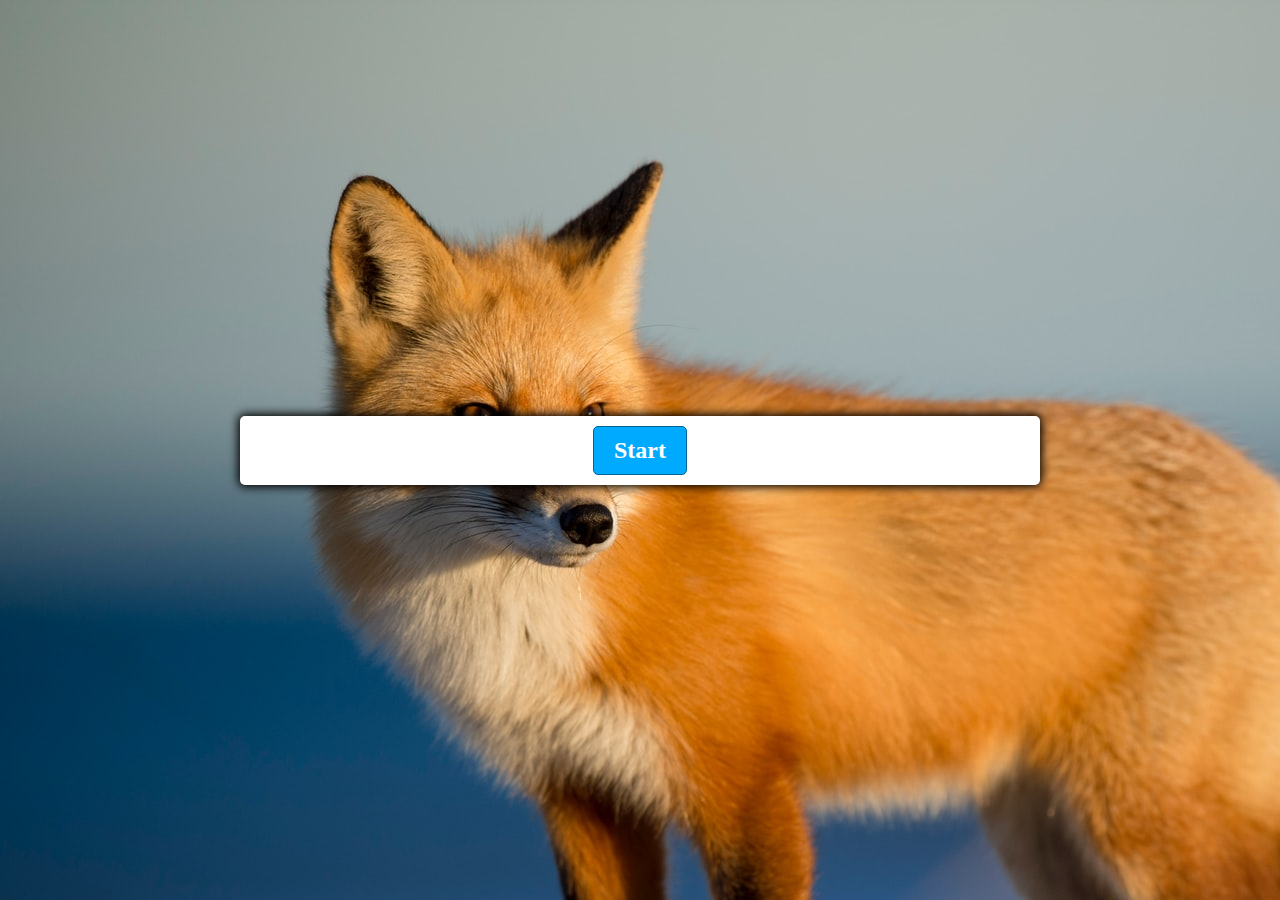
<file: projeto/html/Animais/animal.html>
<!DOCTYPE html>
<html lang="en">
<head>
  <meta charset="UTF-8">
  <meta name="viewport" content="width=device-width, initial-scale=1.0">
  <meta http-equiv="X-UA-Compatible" content="ie=edge">
  <link href="animal.css" rel="stylesheet">
  <script defer src="animal.js"></script>
  <title>Quiz sobre Animais </title>
</head>
<body>
  <div class="container">
    <div id="question-container" class="hide">
      <div id="question">Question</div>
      <div id="answer-buttons" class="btn-grid">
        <button class="btn">Answer 1</button>
        <button class="btn">Answer 2</button>
        <button class="btn">Answer 3</button>
        <button class="btn">Answer 4</button>
      </div>
    </div>
    <div class="controls">
      <button id="start-btn" class="start-btn btn">Start</button>
      <button id="next-btn" class="next-btn btn hide">Next</button>
    </div>
  </div>
</body>
</html>
</file>
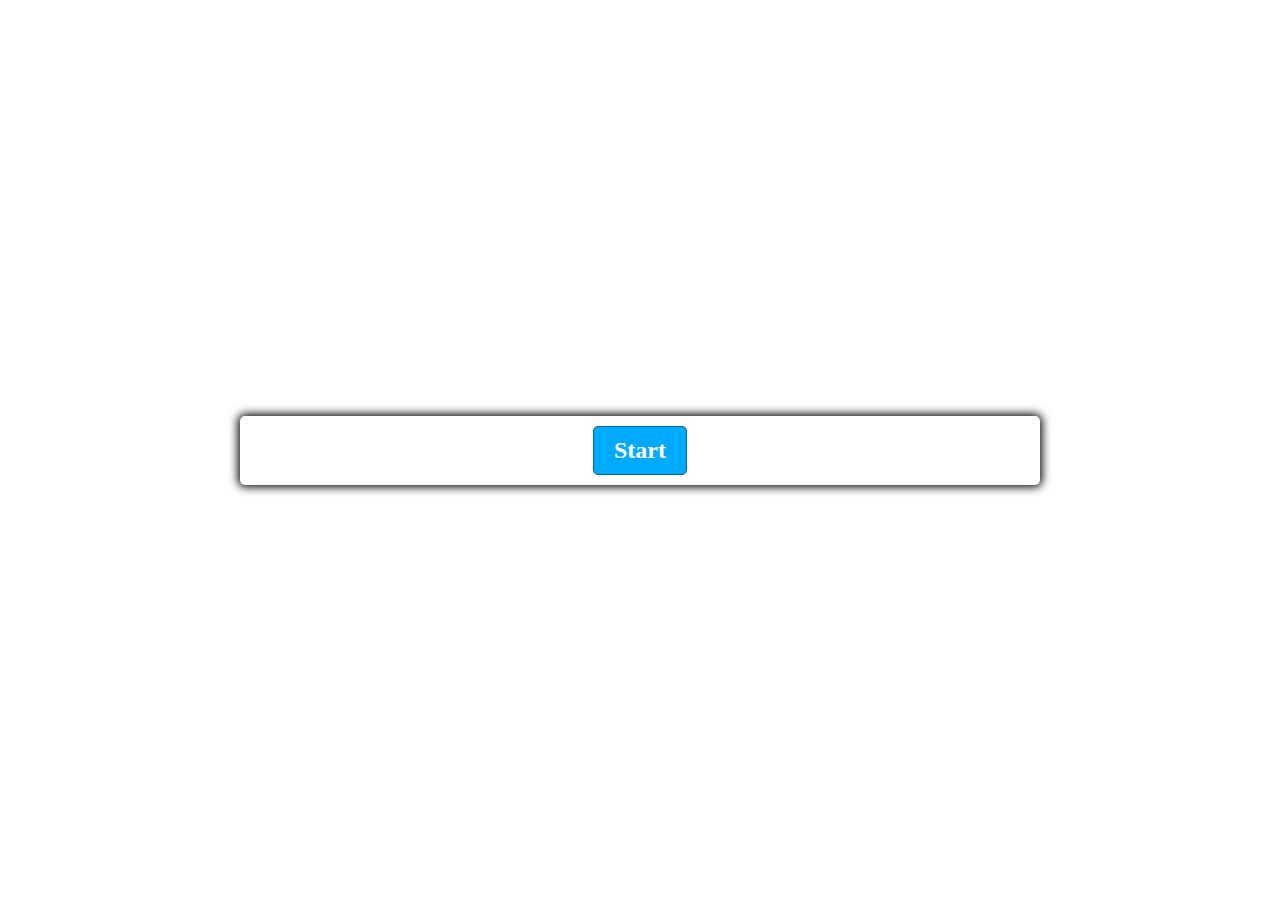
<file: projeto/html/Arte/arte.html>
<!DOCTYPE html>
<html lang="en">
<head>
  <meta charset="UTF-8">
  <meta name="viewport" content="width=device-width, initial-scale=1.0">
  <meta http-equiv="X-UA-Compatible" content="ie=edge">
  <link href="arte.css" rel="stylesheet">
  <script defer src="arte.js"></script>
  <title>Quiz sobre Arte </title>
</head>
<body>
  <div class="container">
    <div id="question-container" class="hide">
      <div id="question">Question</div>
      <div id="answer-buttons" class="btn-grid">
        <button class="btn">Answer 1</button>
        <button class="btn">Answer 2</button>
        <button class="btn">Answer 3</button>
        <button class="btn">Answer 4</button>
      </div>
    </div>
    <div class="controls">
      <button id="start-btn" class="start-btn btn">Start</button>
      <button id="next-btn" class="next-btn btn hide">Next</button>
    </div>
  </div>
</body>
</html>
</file>
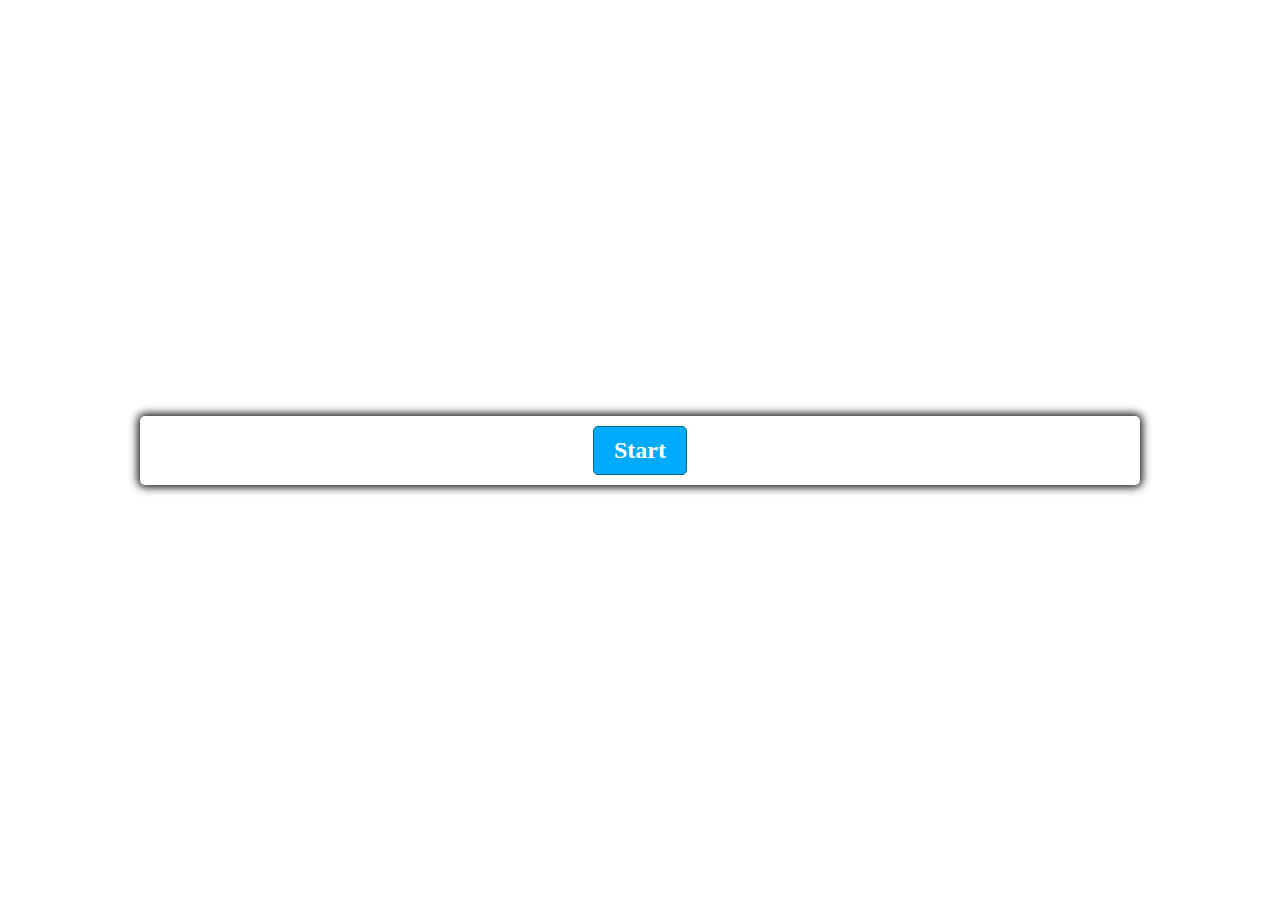
<file: projeto/html/Conhecimentos-gerais/conhec.html>
<!DOCTYPE html>
<html lang="en">
<head>
  <meta charset="UTF-8">
  <meta name="viewport" content="width=device-width, initial-scale=1.0">
  <meta http-equiv="X-UA-Compatible" content="ie=edge">
  <link href="conhec.css" rel="stylesheet">
  <script defer src="conhec.js"></script>
  <title>Quiz sobre Conhecimentos Gerais</title>
</head>
<body>
  <div class="container">
    <div id="question-container" class="hide">
      <div id="question">Question</div>
      <div id="answer-buttons" class="btn-grid">
        <button class="btn">Answer 1</button>
        <button class="btn">Answer 2</button>
        <button class="btn">Answer 3</button>
        <button class="btn">Answer 4</button>
      </div>
    </div>
    <div class="controls">
      <button id="start-btn" class="start-btn btn">Start</button>
      <button id="next-btn" class="next-btn btn hide">Next</button>
    </div>
  </div>
</body>
</html>
</file>
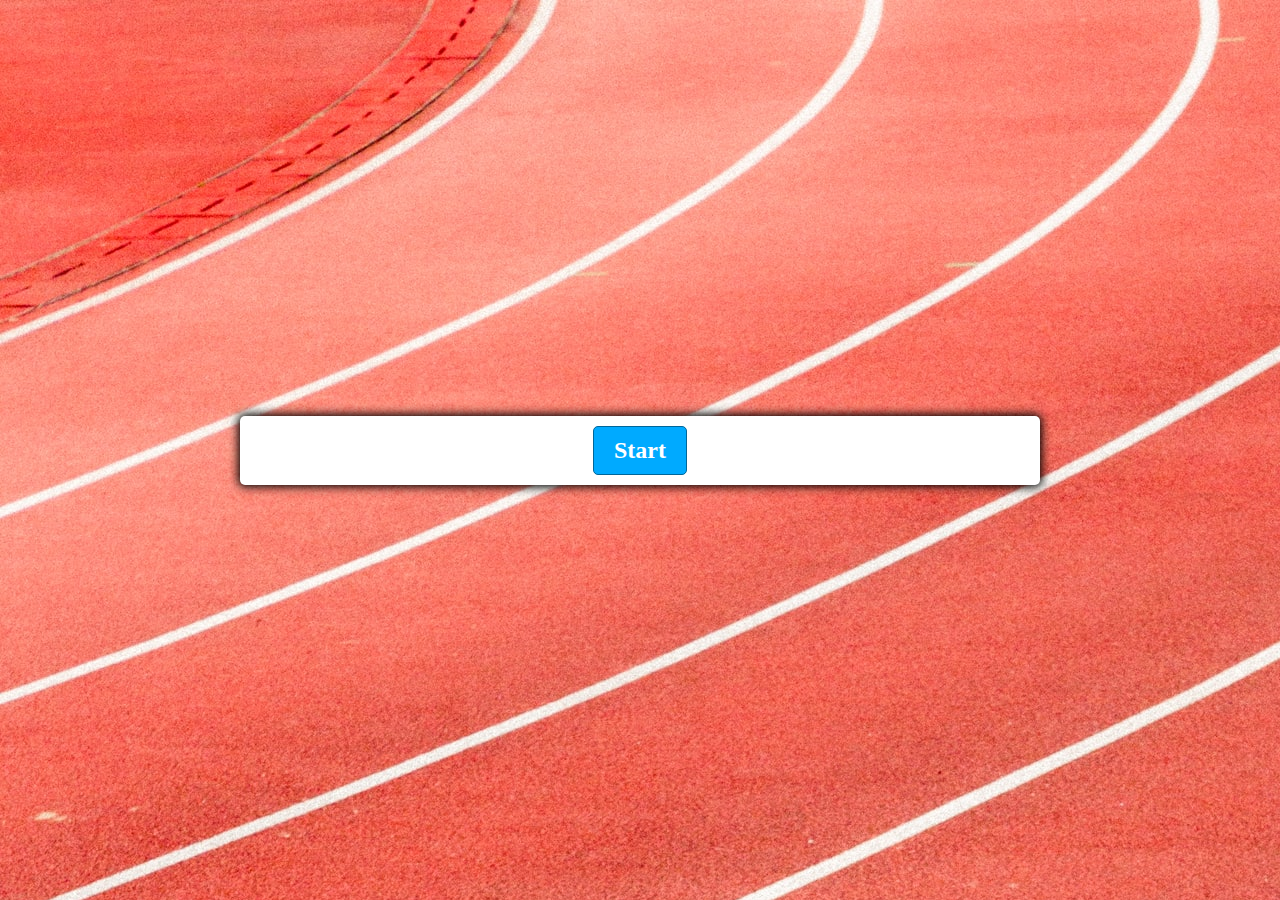
<file: projeto/html/Esportes/esp.html>
<!DOCTYPE html>
<html lang="en">
<head>
  <meta charset="UTF-8">
  <meta name="viewport" content="width=device-width, initial-scale=1.0">
  <meta http-equiv="X-UA-Compatible" content="ie=edge">
  <link href="esp.css" rel="stylesheet">
  <script defer src="esp.js"></script>
  <title>Quiz sobre Esportes </title>
</head>
<body>
  <div class="container">
    <div id="question-container" class="hide">
      <div id="question">Question</div>
      <div id="answer-buttons" class="btn-grid">
        <button class="btn">Answer 1</button>
        <button class="btn">Answer 2</button>
        <button class="btn">Answer 3</button>
        <button class="btn">Answer 4</button>
      </div>
    </div>
    <div class="controls">
      <button id="start-btn" class="start-btn btn">Start</button>
      <button id="next-btn" class="next-btn btn hide">Next</button>
    </div>
  </div>
</body>
</html>
</file>
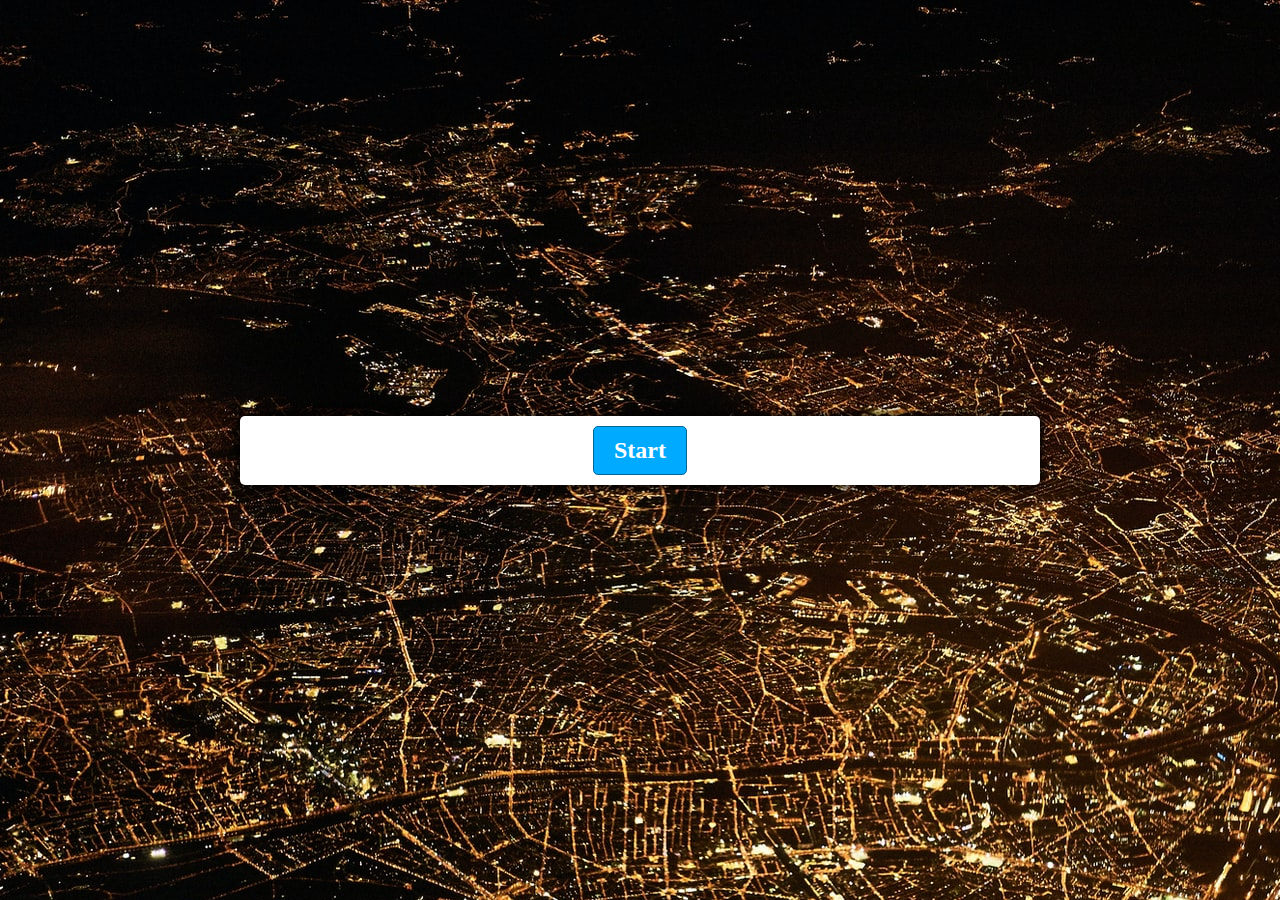
<file: projeto/html/Geografia/geo.html>
<!DOCTYPE html>
<html lang="en">
<head>
  <meta charset="UTF-8">
  <meta name="viewport" content="width=device-width, initial-scale=1.0">
  <meta http-equiv="X-UA-Compatible" content="ie=edge">
  <link href="geo.css" rel="stylesheet">
  <script defer src="geo.js"></script>
  <title>Quiz sobre Geografia </title>
</head>
<body>
  <div class="container">
    <div id="question-container" class="hide">
      <div id="question">Question</div>
      <div id="answer-buttons" class="btn-grid">
        <button class="btn">Answer 1</button>
        <button class="btn">Answer 2</button>
        <button class="btn">Answer 3</button>
        <button class="btn">Answer 4</button>
      </div>
    </div>
    <div class="controls">
      <button id="start-btn" class="start-btn btn">Start</button>
      <button id="next-btn" class="next-btn btn hide">Next</button>
    </div>
  </div>
</body>
</html>
</file>
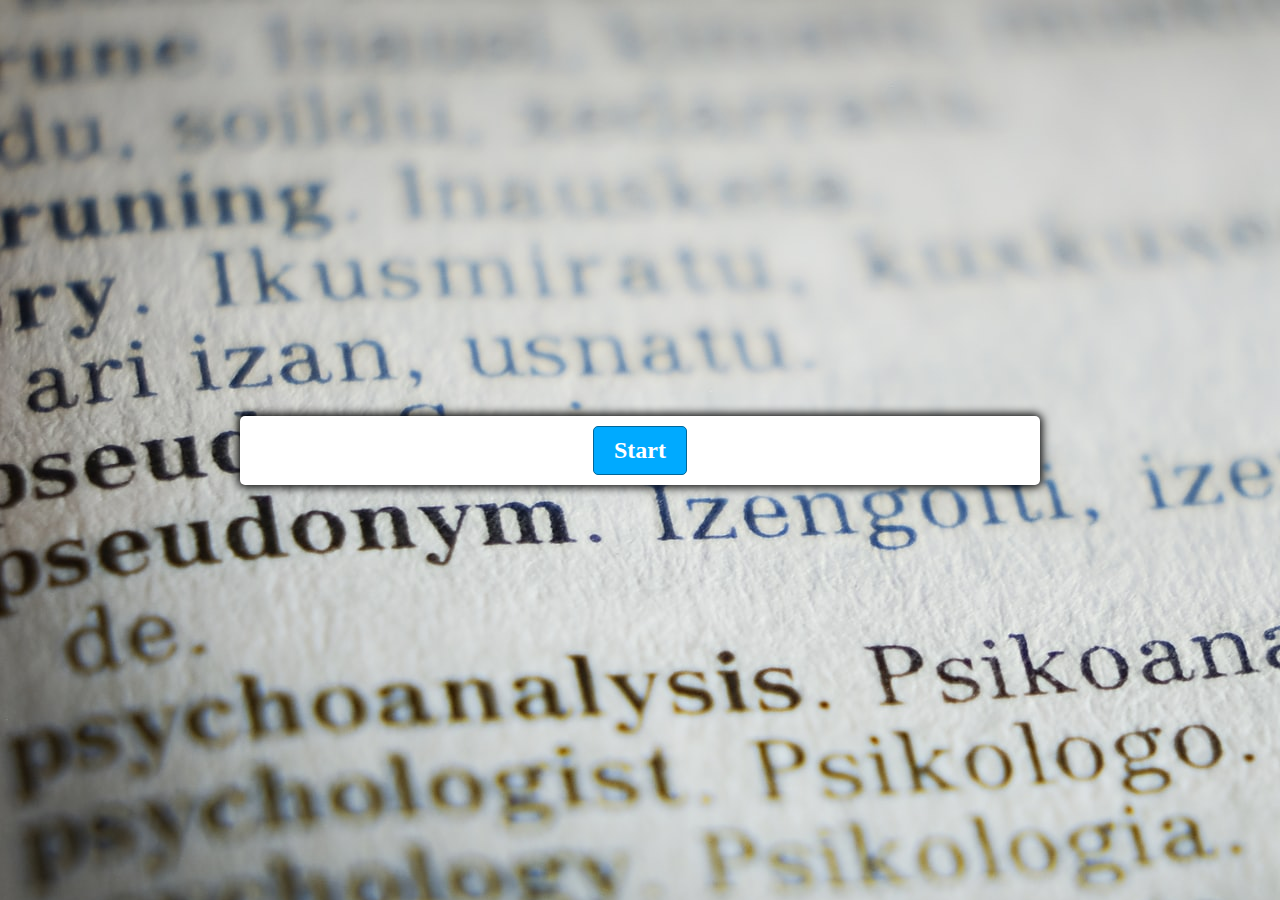
<file: projeto/html/Idioma/idioma.html>
<!DOCTYPE html>
<html lang="en">
<head>
  <meta charset="UTF-8">
  <meta name="viewport" content="width=device-width, initial-scale=1.0">
  <meta http-equiv="X-UA-Compatible" content="ie=edge">
  <link href="idioma.css" rel="stylesheet">
  <script defer src="idioma.js"></script>
  <title>Quiz sobre Idiomas </title>
</head>
<body>
  <div class="container">
    <div id="question-container" class="hide">
      <div id="question">Question</div>
      <div id="answer-buttons" class="btn-grid">
        <button class="btn">Answer 1</button>
        <button class="btn">Answer 2</button>
        <button class="btn">Answer 3</button>
        <button class="btn">Answer 4</button>
      </div>
    </div>
    <div class="controls">
      <button id="start-btn" class="start-btn btn">Start</button>
      <button id="next-btn" class="next-btn btn hide">Next</button>
    </div>
  </div>
</body>
</html>
</file>
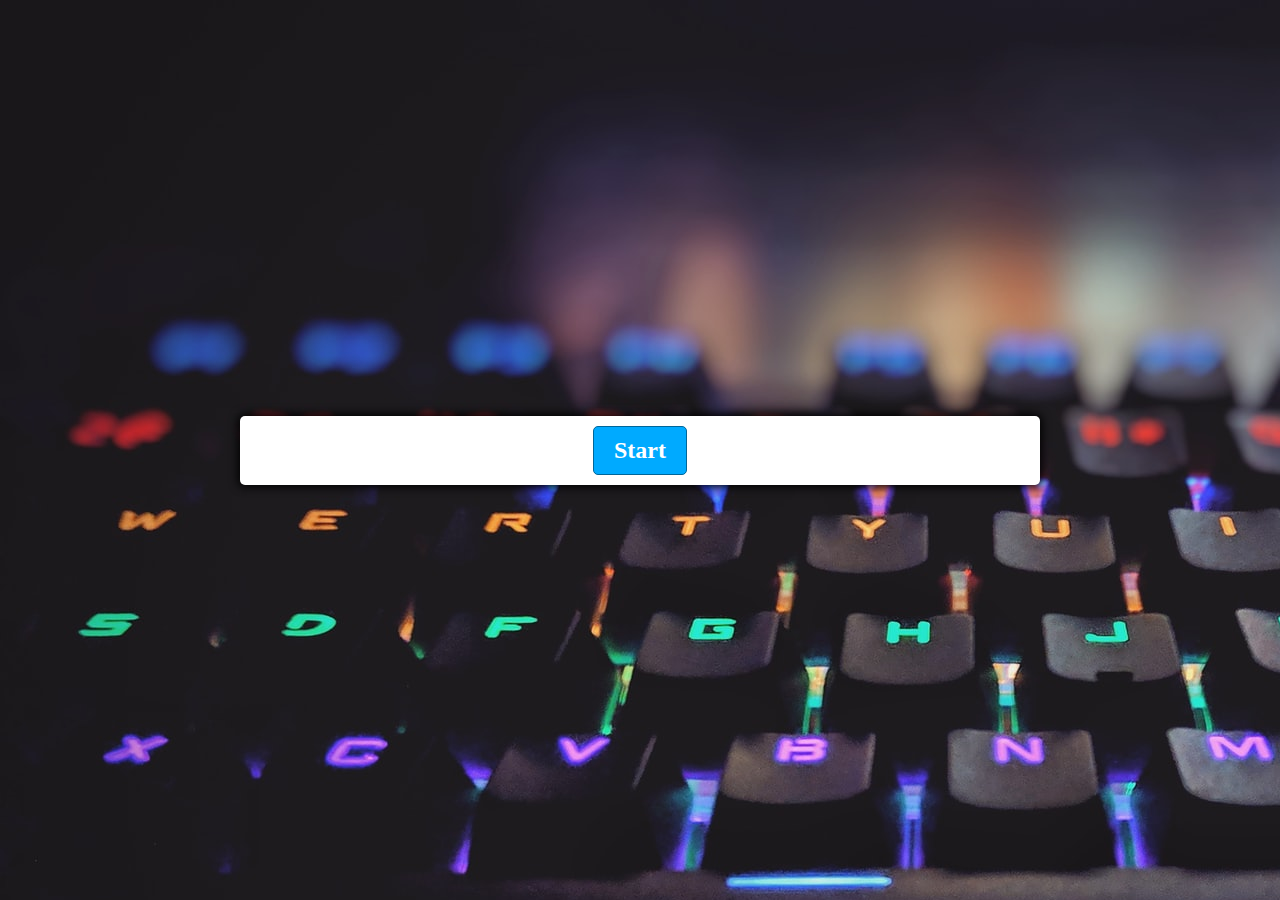
<file: projeto/html/Linguagem/ling.html>
<!DOCTYPE html>
<html lang="en">
<head>
  <meta charset="UTF-8">
  <meta name="viewport" content="width=device-width, initial-scale=1.0">
  <meta http-equiv="X-UA-Compatible" content="ie=edge">
  <link href="ling.css" rel="stylesheet">
  <script defer src="ling.js"></script>
  <title>Quiz sobre Linguagens de Programação </title>
</head>
<body>
  <div class="container">
    <div id="question-container" class="hide">
      <div id="question">Question</div>
      <div id="answer-buttons" class="btn-grid">
        <button class="btn">Answer 1</button>
        <button class="btn">Answer 2</button>
        <button class="btn">Answer 3</button>
        <button class="btn">Answer 4</button>
      </div>
    </div>
    <div class="controls">
      <button id="start-btn" class="start-btn btn">Start</button>
      <button id="next-btn" class="next-btn btn hide">Next</button>
    </div>
  </div>
</body>
</html>
</file>
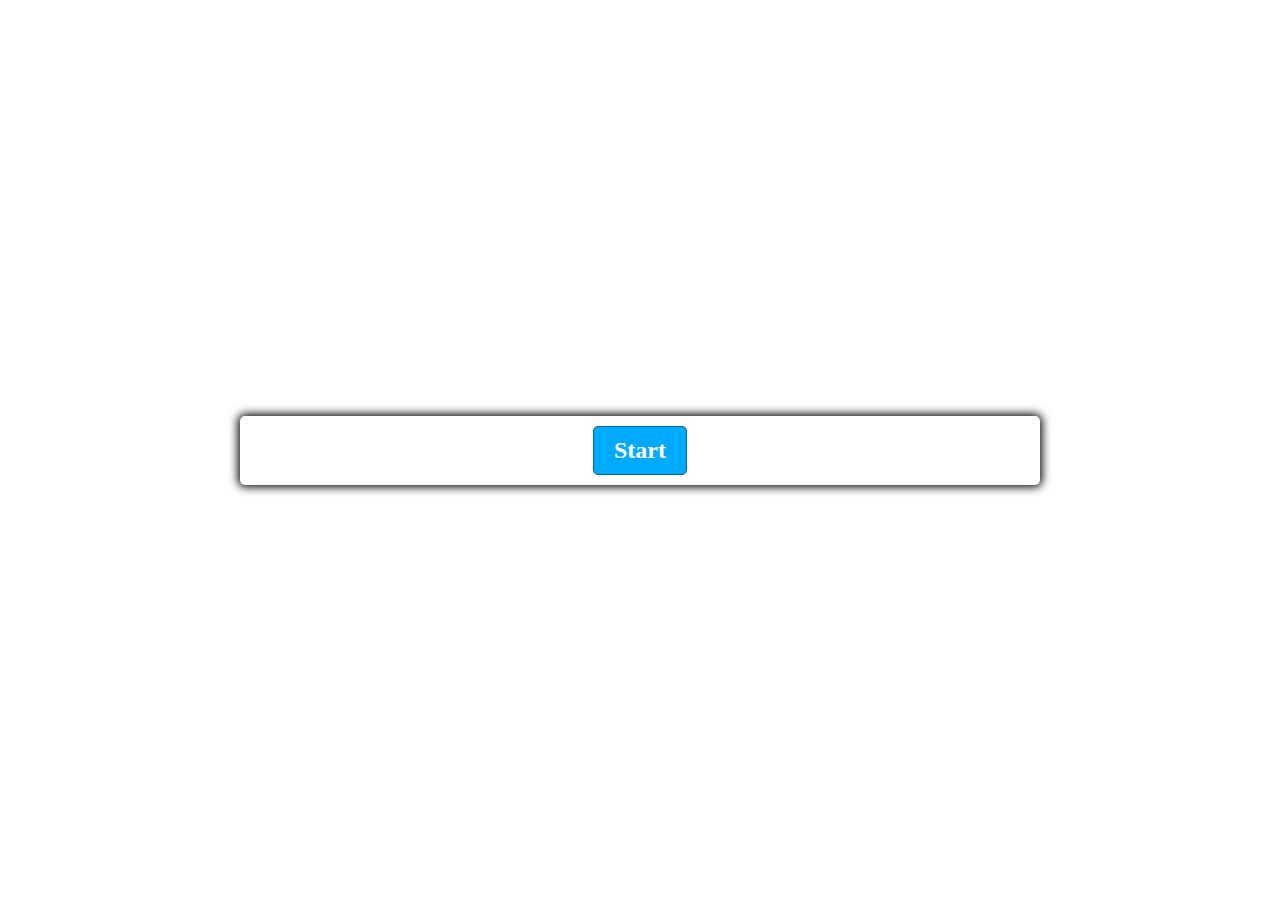
<file: projeto/html/Musica/mus.html>
<!DOCTYPE html>
<html lang="en">
<head>
  <meta charset="UTF-8">
  <meta name="viewport" content="width=device-width, initial-scale=1.0">
  <meta http-equiv="X-UA-Compatible" content="ie=edge">
  <link href="mus.css" rel="stylesheet">
  <script defer src="mus.js"></script>
  <title>Quiz sobre Música </title>
</head>
<body>
  <div class="container">
    <div id="question-container" class="hide">
      <div id="question">Question</div>
      <div id="answer-buttons" class="btn-grid">
        <button class="btn">Answer 1</button>
        <button class="btn">Answer 2</button>
        <button class="btn">Answer 3</button>
        <button class="btn">Answer 4</button>
      </div>
    </div>
    <div class="controls">
      <button id="start-btn" class="start-btn btn">Start</button>
      <button id="next-btn" class="next-btn btn hide">Next</button>
    </div>
  </div>
</body>
</html>
</file>
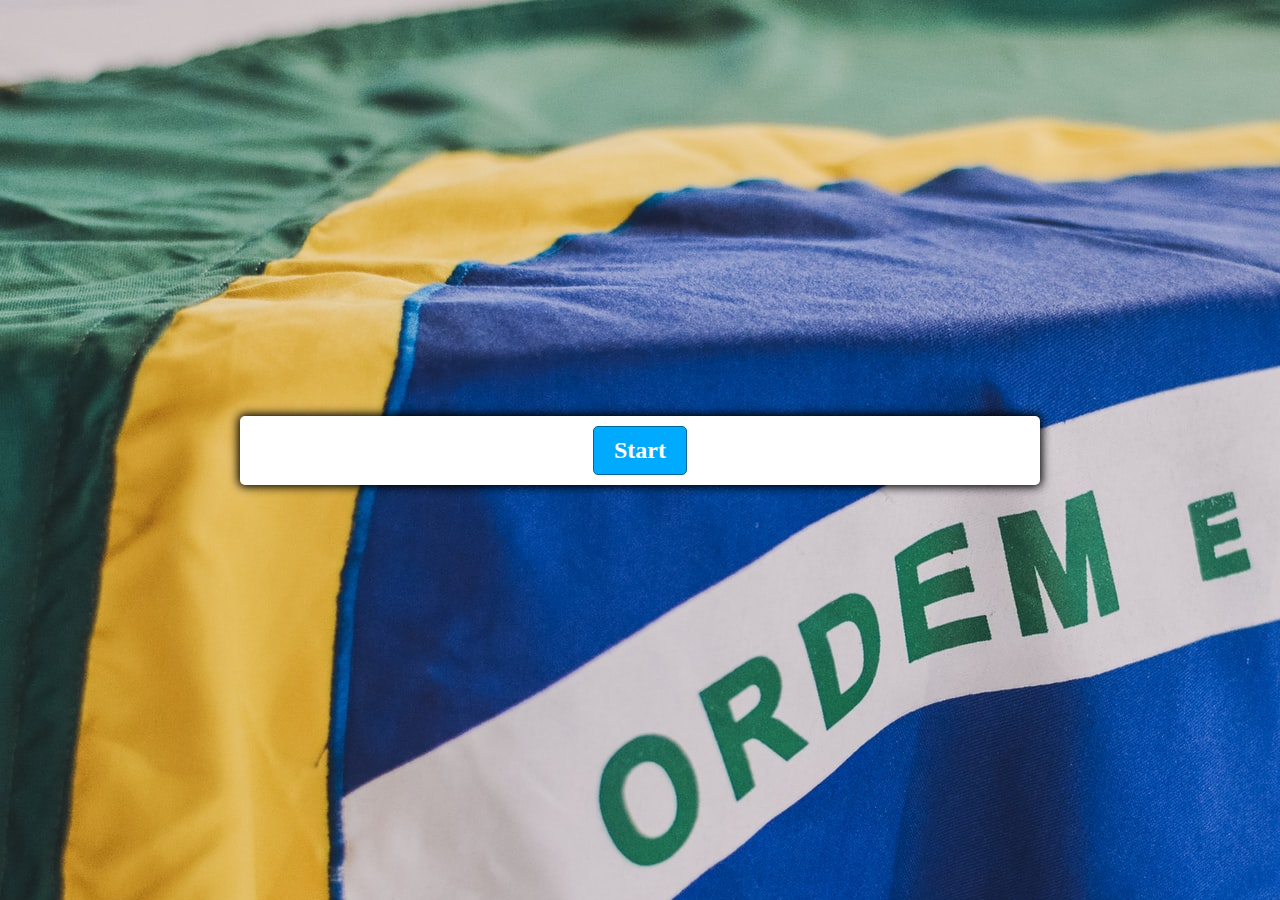
<file: projeto/html/Politica/politica.html>
<!DOCTYPE html>
<html lang="en">
<head>
  <meta charset="UTF-8">
  <meta name="viewport" content="width=device-width, initial-scale=1.0">
  <meta http-equiv="X-UA-Compatible" content="ie=edge">
  <link href="politica.css" rel="stylesheet">
  <script defer src="politica.js"></script>
  <title>Quiz sobre Política brasileira </title>
</head>
<body>
  <div class="container">
    <div id="question-container" class="hide">
      <div id="question">Question</div>
      <div id="answer-buttons" class="btn-grid">
        <button class="btn">Answer 1</button>
        <button class="btn">Answer 2</button>
        <button class="btn">Answer 3</button>
        <button class="btn">Answer 4</button>
      </div>
    </div>
    <div class="controls">
      <button id="start-btn" class="start-btn btn">Start</button>
      <button id="next-btn" class="next-btn btn hide">Next</button>
    </div>
  </div>
</body>
</html>
</file>
<file: projeto/html/Animais/animal.css>
*, *::before, *::after {
    box-sizing: border-box;
    font-family: Gotham Rounded;
  }
  
  :root {
    --hue-neutral: 200;
    --hue-wrong: 0;
    --hue-correct: 145;
  }
  
  body {
    --hue: var(--hue-neutral);
    padding: 0;
    margin: 0;
    display: flex;
    width: 100vw;
    height: 100vh;
    justify-content: center;
    align-items: center;
    background-image: url("./lobo.jpg") ;
  }
  
  body.correct {
    --hue: var(--hue-correct);
  }
  
  body.wrong {
    --hue: var(--hue-wrong);
  }

  
  #question {

    font-weight: 900;
    text-align: center;
    font-size: larger;

  }
  
  .container {
    width: 800px;
    max-width: 80%;
    background-color: rgb(255, 255, 255);
    border-radius: 5px;
    padding: 10px;
    box-shadow: 0 0 10px 2px;
  }
  
  .btn-grid {
    display: grid;
    grid-template-columns: repeat(2, auto);
    gap: 10px;
    margin: 20px 0;
  }
  
  .btn {
    --hue: var(--hue-neutral);
    border: 1px solid hsl(var(--hue), 100%, 30%);
    background-color: hsl(var(--hue), 100%, 50%);
    border-radius: 5px;
    padding: 5px 10px;
    color: white;
    outline: none;
    cursor: pointer;
  }

  .btn:hover {

    background:rgb(23, 35, 125);

  }
  
  .btn:hover {
    border-color: black;
  }
  
  .btn.correct {
    --hue: var(--hue-correct);
    color: black;
  }
  
  .btn.wrong {
    --hue: var(--hue-wrong);
  }
  
  .start-btn, .next-btn {
    font-size: 1.5rem;
    font-weight: bold;
    padding: 10px 20px;
  }
  
  .controls {
    display: flex;
    justify-content: center;
    align-items: center;
  }
  
  .hide {
    display: none;
  }
</file>
<file: projeto/html/Arte/arte.css>
*, *::before, *::after {
    box-sizing: border-box;
    font-family: Gotham Rounded;
  }
  
  :root {
    --hue-neutral: 200;
    --hue-wrong: 0;
    --hue-correct: 145;
  }
  
  body {
    --hue: var(--hue-neutral);
    padding: 0;
    margin: 0;
    display: flex;
    width: 100vw;
    height: 100vh;
    justify-content: center;
    align-items: center;
    background-image: url("https://images.unsplash.com/photo-1543857778-c4a1a3e0b2eb?crop=entropy&cs=tinysrgb&fit=max&fm=jpg&ixid=MnwyMDg4MDd8MHwxfHNlYXJjaHwxN3x8YXJ0fGVufDB8fHx8MTY1NDMwMDE1MQ&ixlib=rb-1.2.1&q=80&w=1080") ;
  }
  
  body.correct {
    --hue: var(--hue-correct);
  }
  
  body.wrong {
    --hue: var(--hue-wrong);
  }
  
  
  #question {

    font-weight: 900;
    text-align: center;
    font-size: larger;

  }

  .container {
    width: 800px;
    max-width: 80%;
    background-color: rgb(255, 255, 255);
    border-radius: 5px;
    padding: 10px;
    box-shadow: 0 0 10px 2px;
  }
  
  .btn-grid {
    display: grid;
    grid-template-columns: repeat(2, auto);
    gap: 10px;
    margin: 20px 0;
  }
  
  .btn {
    --hue: var(--hue-neutral);
    border: 1px solid hsl(var(--hue), 100%, 30%);
    background-color: hsl(var(--hue), 100%, 50%);
    border-radius: 5px;
    padding: 5px 10px;
    color: white;
    outline: none;
    cursor: pointer;
  }

  .btn:hover {

    background:rgb(23, 35, 125);

  }
  
  .btn:hover {
    border-color: black;
  }
  
  .btn.correct {
    --hue: var(--hue-correct);
    color: black;
  }
  
  .btn.wrong {
    --hue: var(--hue-wrong);
  }
  
  .start-btn, .next-btn {
    font-size: 1.5rem;
    font-weight: bold;
    padding: 10px 20px;
  }
  
  .controls {
    display: flex;
    justify-content: center;
    align-items: center;
  }
  
  .hide {
    display: none;
  }
</file>
<file: projeto/html/Conhecimentos-gerais/conhec.css>
*, *::before, *::after {
    box-sizing: border-box;
    font-family: Gotham Rounded;
  }
  
  :root {
    --hue-neutral: 200;
    --hue-wrong: 0;
    --hue-correct: 145;
  }
  
  body {
    --hue: var(--hue-neutral);
    padding: 0;
    margin: 0;
    display: flex;
    width: 100vw;
    height: 100vh;
    justify-content: center;
    align-items: center;
    background-image: url("https://img.quizur.com/f/img60df64ec176673.54814455.png?lastEdited=1625253105") ;
  }
  
  body.correct {
    --hue: var(--hue-correct);
  }
  
  body.wrong {
    --hue: var(--hue-wrong);
  }

  #question {

    font-weight: 900;
    text-align: center;
    font-size: larger;

  }
  
  .container {
    width: 1000px;
    max-width: 80%;
    background-color: rgb(255, 255, 255);
    border-radius: 5px;
    padding: 10px;
    box-shadow: 0 0 10px 2px;
  }
  
  .btn-grid {
    display: grid;
    grid-template-columns: repeat(2, auto);
    gap: 10px;
    margin: 20px 0;
  }
  
  .btn {
    --hue: var(--hue-neutral);
    border: 1px solid hsl(var(--hue), 100%, 30%);
    background-color: hsl(var(--hue), 100%, 50%);
    border-radius: 5px;
    padding: 5px 10px;
    color: white;
    outline: none;
    cursor: pointer;
  }

  .btn:hover {

    background:rgb(23, 35, 125);

  }
  
  .btn:hover {
    border-color: black;
  }
  
  .btn.correct {
    --hue: var(--hue-correct);
    color: black;
  }
  
  .btn.wrong {
    --hue: var(--hue-wrong);
  }
  
  .start-btn, .next-btn {
    font-size: 1.5rem;
    font-weight: bold;
    padding: 10px 20px;
  }
  
  .controls {
    display: flex;
    justify-content: center;
    align-items: center;
  }
  
  .hide {
    display: none;
  }
</file>
<file: projeto/html/Esportes/esp.css>
*, *::before, *::after {
    box-sizing: border-box;
    font-family: Gotham Rounded;
  }
  
  :root {
    --hue-neutral: 200;
    --hue-wrong: 0;
    --hue-correct: 145;
  }
  
  body {
    --hue: var(--hue-neutral);
    padding: 0;
    margin: 0;
    display: flex;
    width: 100vw;
    height: 100vh;
    justify-content: center;
    align-items: center;
    background-image: url("./pista.jpg") ;
  }
  
  body.correct {
    --hue: var(--hue-correct);
  }
  
  body.wrong {
    --hue: var(--hue-wrong);
  }
  

  #question {

    font-weight: 900;
    text-align: center;
    font-size: larger;

  }

  .container {
    width: 800px;
    max-width: 80%;
    background-color: rgb(255, 255, 255);
    border-radius: 5px;
    padding: 10px;
    box-shadow: 0 0 10px 2px;
  }
  
  .btn-grid {
    display: grid;
    grid-template-columns: repeat(2, auto);
    gap: 10px;
    margin: 20px 0;
  }
  
  .btn {
    --hue: var(--hue-neutral);
    border: 1px solid hsl(var(--hue), 100%, 30%);
    background-color: hsl(var(--hue), 100%, 50%);
    border-radius: 5px;
    padding: 5px 10px;
    color: white;
    outline: none;
    cursor: pointer;
  }

  .btn:hover {

    background:rgb(23, 35, 125);

  }
  
  .btn:hover {
    border-color: black;
  }
  
  .btn.correct {
    --hue: var(--hue-correct);
    color: black;
  }
  
  .btn.wrong {
    --hue: var(--hue-wrong);
  }
  
  .start-btn, .next-btn {
    font-size: 1.5rem;
    font-weight: bold;
    padding: 10px 20px;
  }
  
  .controls {
    display: flex;
    justify-content: center;
    align-items: center;
  }
  
  .hide {
    display: none;
  }
</file>
<file: projeto/html/Geografia/geo.css>
*, *::before, *::after {
    box-sizing: border-box;
    font-family: Gotham Rounded;
  }
  
  :root {
    --hue-neutral: 200;
    --hue-wrong: 0;
    --hue-correct: 145;
  }
  
  body {
    --hue: var(--hue-neutral);
    padding: 0;
    margin: 0;
    display: flex;
    width: 100vw;
    height: 100vh;
    justify-content: center;
    align-items: center;
    background-image: url("./glob.jpg") ;
  }
  
  body.correct {
    --hue: var(--hue-correct);
  }
  
  body.wrong {
    --hue: var(--hue-wrong);
  }
  

  #question {

    font-weight: 900;
    text-align: center;
    font-size: larger;

  }

  .container {
    width: 800px;
    max-width: 80%;
    background-color: rgb(255, 255, 255);
    border-radius: 5px;
    padding: 10px;
    box-shadow: 0 0 10px 2px;
  }
  
  .btn-grid {
    display: grid;
    grid-template-columns: repeat(2, auto);
    gap: 10px;
    margin: 20px 0;
  }
  
  .btn {
    --hue: var(--hue-neutral);
    border: 1px solid hsl(var(--hue), 100%, 30%);
    background-color: hsl(var(--hue), 100%, 50%);
    border-radius: 5px;
    padding: 5px 10px;
    color: white;
    outline: none;
    cursor: pointer;
  }

  .btn:hover {

    background:rgb(23, 35, 125);

  }
  
  .btn:hover {
    border-color: black;
  }
  
  .btn.correct {
    --hue: var(--hue-correct);
    color: black;
  }
  
  .btn.wrong {
    --hue: var(--hue-wrong);
  }
  
  .start-btn, .next-btn {
    font-size: 1.5rem;
    font-weight: bold;
    padding: 10px 20px;
  }
  
  .controls {
    display: flex;
    justify-content: center;
    align-items: center;
  }
  
  .hide {
    display: none;
  }
</file>
<file: projeto/html/Idioma/idioma.css>
*, *::before, *::after {
    box-sizing: border-box;
    font-family: Gotham Rounded;
  }
  
  :root {
    --hue-neutral: 200;
    --hue-wrong: 0;
    --hue-correct: 145;
  }
  
  body {
    --hue: var(--hue-neutral);
    padding: 0;
    margin: 0;
    display: flex;
    width: 100vw;
    height: 100vh;
    justify-content: center;
    align-items: center;
    background-image: url("./idiomas.jpg") ;
  }
  

  #question {

    font-weight: 900;
    text-align: center;
    font-size: larger;

  }

  body.correct {
    --hue: var(--hue-correct);
  }
  
  body.wrong {
    --hue: var(--hue-wrong);
  }
  
  .container {
    width: 800px;
    max-width: 80%;
    background-color: rgb(255, 255, 255);
    border-radius: 5px;
    padding: 10px;
    box-shadow: 0 0 10px 2px;
  }
  
  .btn-grid {
    display: grid;
    grid-template-columns: repeat(2, auto);
    gap: 10px;
    margin: 20px 0;
  }
  
  .btn {
    --hue: var(--hue-neutral);
    border: 1px solid hsl(var(--hue), 100%, 30%);
    background-color: hsl(var(--hue), 100%, 50%);
    border-radius: 5px;
    padding: 5px 10px;
    color: white;
    outline: none;
    cursor: pointer;
  }

  .btn:hover {

    background:rgb(23, 35, 125);

  }
  
  .btn:hover {
    border-color: black;
  }
  
  .btn.correct {
    --hue: var(--hue-correct);
    color: black;
  }
  
  .btn.wrong {
    --hue: var(--hue-wrong);
  }
  
  .start-btn, .next-btn {
    font-size: 1.5rem;
    font-weight: bold;
    padding: 10px 20px;
  }
  
  .controls {
    display: flex;
    justify-content: center;
    align-items: center;
  }
  
  .hide {
    display: none;
  }
</file>
<file: projeto/html/Linguagem/ling.css>
*, *::before, *::after {
    box-sizing: border-box;
    font-family: Gotham Rounded;
  }
  
  :root {
    --hue-neutral: 200;
    --hue-wrong: 0;
    --hue-correct: 145;
  }
  
  body {
    --hue: var(--hue-neutral);
    padding: 0;
    margin: 0;
    display: flex;
    width: 100vw;
    height: 100vh;
    justify-content: center;
    align-items: center;
    background-image: url("./teclado.jpg") ;
  }
  
  body.correct {
    --hue: var(--hue-correct);
  }
  
  body.wrong {
    --hue: var(--hue-wrong);
  }
  

  #question {

    font-weight: 900;
    text-align: center;
    font-size: larger;

  }

  .container {
    width: 800px;
    max-width: 80%;
    background-color: rgb(255, 255, 255);
    border-radius: 5px;
    padding: 10px;
    box-shadow: 0 0 10px 2px;
  }
  
  .btn-grid {
    display: grid;
    grid-template-columns: repeat(2, auto);
    gap: 10px;
    margin: 20px 0;
  }
  
  .btn {
    --hue: var(--hue-neutral);
    border: 1px solid hsl(var(--hue), 100%, 30%);
    background-color: hsl(var(--hue), 100%, 50%);
    border-radius: 5px;
    padding: 5px 10px;
    color: white;
    outline: none;
    cursor: pointer;
  }

  .btn:hover {

    background:rgb(23, 35, 125);

  }
  
  .btn:hover {
    border-color: black;
  }
  
  .btn.correct {
    --hue: var(--hue-correct);
    color: black;
  }
  
  .btn.wrong {
    --hue: var(--hue-wrong);
  }
  
  .start-btn, .next-btn {
    font-size: 1.5rem;
    font-weight: bold;
    padding: 10px 20px;
  }
  
  .controls {
    display: flex;
    justify-content: center;
    align-items: center;
  }
  
  .hide {
    display: none;
  }
</file>
<file: projeto/html/Musica/mus.css>
*, *::before, *::after {
    box-sizing: border-box;
    font-family: Gotham Rounded;
  }
  
  :root {
    --hue-neutral: 200;
    --hue-wrong: 0;
    --hue-correct: 145;
  }
  

  #question {

    font-weight: 900;
    text-align: center;
    font-size: larger;

  }

  body {
    --hue: var(--hue-neutral);
    padding: 0;
    margin: 0;
    display: flex;
    width: 100vw;
    height: 100vh;
    justify-content: center;
    align-items: center;
    background-image: url("https://images.unsplash.com/photo-1511379938547-c1f69419868d?crop=entropy&cs=tinysrgb&fit=max&fm=jpg&ixid=MnwyMDg4MDd8MHwxfHNlYXJjaHwzfHxtdXNpY3xlbnwwfHx8fDE2NTQ0NjcxMzk&ixlib=rb-1.2.1&q=80&w=1080") ;
  }
  
  body.correct {
    --hue: var(--hue-correct);
  }
  
  body.wrong {
    --hue: var(--hue-wrong);
  }
  
  .container {
    width: 800px;
    max-width: 80%;
    background-color: rgb(255, 255, 255);
    border-radius: 5px;
    padding: 10px;
    box-shadow: 0 0 10px 2px;
  }
  
  .btn-grid {
    display: grid;
    grid-template-columns: repeat(2, auto);
    gap: 10px;
    margin: 20px 0;
  }
  
  .btn {
    --hue: var(--hue-neutral);
    border: 1px solid hsl(var(--hue), 100%, 30%);
    background-color: hsl(var(--hue), 100%, 50%);
    border-radius: 5px;
    padding: 5px 10px;
    color: white;
    outline: none;
    cursor: pointer;
  }

  .btn:hover {

    background:rgb(23, 35, 125);

  }
  
  .btn:hover {
    border-color: black;
  }
  
  .btn.correct {
    --hue: var(--hue-correct);
    color: black;
  }
  
  .btn.wrong {
    --hue: var(--hue-wrong);
  }
  
  .start-btn, .next-btn {
    font-size: 1.5rem;
    font-weight: bold;
    padding: 10px 20px;
  }
  
  .controls {
    display: flex;
    justify-content: center;
    align-items: center;
  }
  
  .hide {
    display: none;
  }
</file>
<file: projeto/html/Politica/politica.css>
*, *::before, *::after {
    box-sizing: border-box;
    font-family: Gotham Rounded;
  }
  
  :root {
    --hue-neutral: 200;
    --hue-wrong: 0;
    --hue-correct: 145;
  }

  
  #question {

    font-weight: 900;
    text-align: center;
    font-size: larger;

  }
  
  body {
    --hue: var(--hue-neutral);
    padding: 0;
    margin: 0;
    display: flex;
    width: 100vw;
    height: 100vh;
    justify-content: center;
    align-items: center;
    background-image: url("./bandeira.jpg") ;
  }
  
  body.correct {
    --hue: var(--hue-correct);
  }
  
  body.wrong {
    --hue: var(--hue-wrong);
  }
  
  .container {
    width: 800px;
    max-width: 80%;
    background-color: rgb(255, 255, 255);
    border-radius: 5px;
    padding: 10px;
    box-shadow: 0 0 10px 2px;
  }
  
  .btn-grid {
    display: grid;
    grid-template-columns: repeat(2, auto);
    gap: 10px;
    margin: 20px 0;
  }
  
  .btn {
    --hue: var(--hue-neutral);
    border: 1px solid hsl(var(--hue), 100%, 30%);
    background-color: hsl(var(--hue), 100%, 50%);
    border-radius: 5px;
    padding: 5px 10px;
    color: white;
    outline: none;
    cursor: pointer;
  }

  .btn:hover {

    background:rgb(23, 35, 125);

  }
  
  .btn:hover {
    border-color: black;
  }
  
  .btn.correct {
    --hue: var(--hue-correct);
    color: black;
  }
  
  .btn.wrong {
    --hue: var(--hue-wrong);
  }
  
  .start-btn, .next-btn {
    font-size: 1.5rem;
    font-weight: bold;
    padding: 10px 20px;
  }
  
  .controls {
    display: flex;
    justify-content: center;
    align-items: center;
  }
  
  .hide {
    display: none;
  }
</file>
